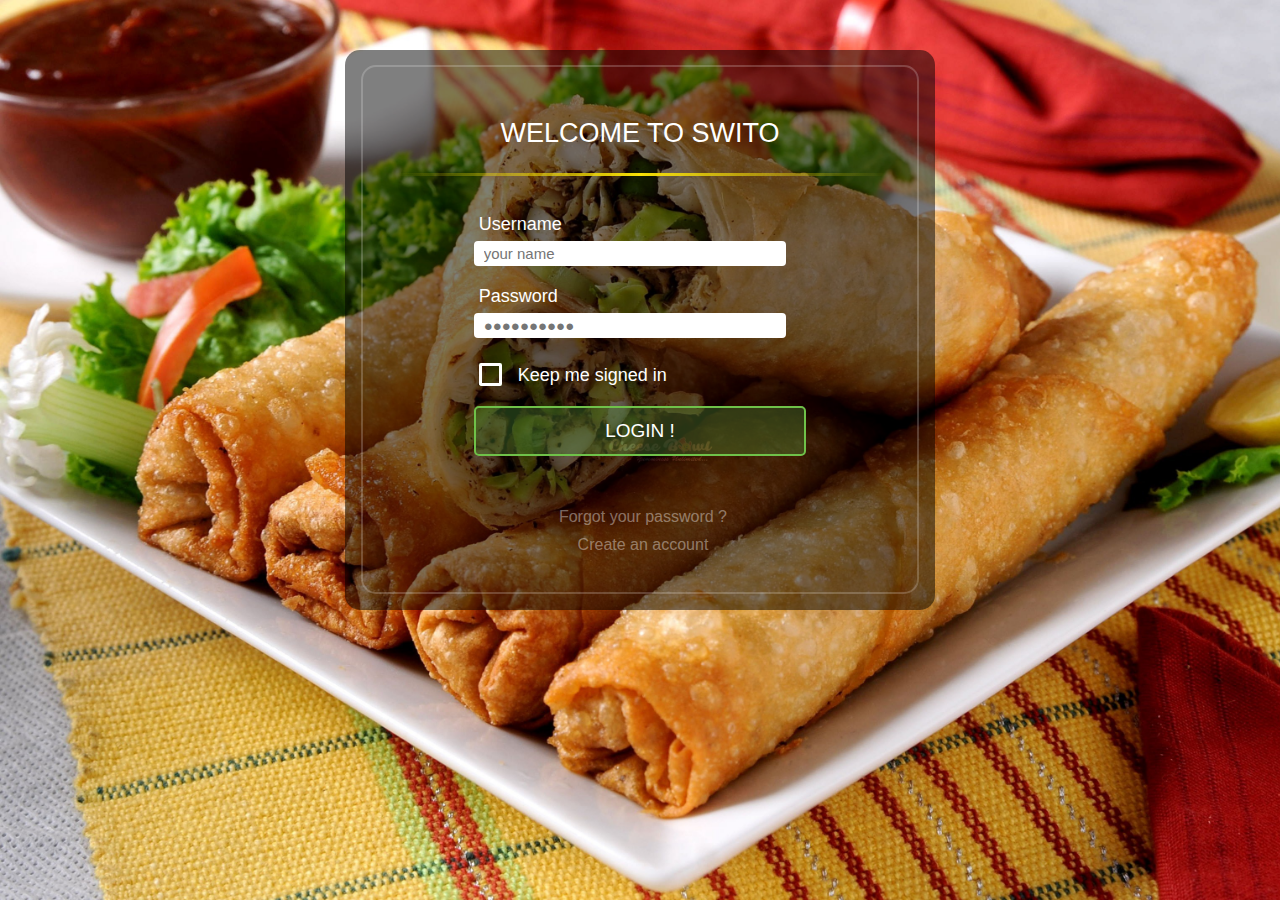
<file: login.html>
<html>
    <head>
        <style>
            body {
  font-family: 'Raleway', sans-serif;
  font-weight: 300;
  color:#fff;
  line-height:1.2;
  margin:0;
  background-image: url("assets/img/login/login.jpg");
  background-repeat:repeat;
  background-size:cover;
  font-size: 18px;
}
.info {
  margin-bottom:50px;
}
.info p {
  text-align:center;
  color: #fff;
  text-transform:none;
  font-weight:500;
  font-size:17px;
  margin-top:2px
}

.info i {
  color:red;
}
.clearfix {clear:both;}

textarea:focus, input:focus{
    outline: none;
}

h1 {
  text-align:center; 
  color: #fff;
  text-shadow: 1px 1px 0px #222;
  margin:50px 0px 0px 0px;
  font-size:32px;
  font-weight:500;
}
h2 {
  font-weight:300;
  font-size:27px;
  margin:0px;
  text-align:center;
  text-transform:uppercase;
  margin-top:50px;
  padding-bottom:15px;
}
a {
  text-decoration: inherit;
  color: inherit;
}

.container {
  width:560px;
  height:530px;
  margin:auto;
  display:block;
  background-color:rgba(0,0,0,0.5);
  border-radius:15px;
  padding:15px;
  margin-bottom:50px;
}
.login-form {
  position:relative;
  border:2px solid rgba(255,255,255,0.2);
  width:99%;
  height:99%;
  margin:auto;
  display:block;
  vertical-align:middle;
  border-radius:15px;
}
.login-form hr.to-right {
  width: 45%;
  position:absolute;
  right:30px;
  border: 0px none;
  height: 3px;
  background-image: linear-gradient(to left,transparent, #F9E206);
}
.login-form hr.to-left {
  width: 45%;
  position:absolute;
  left:30px;
  border: 0px none;
  height: 3px;
  background-image: linear-gradient(to right,transparent, #F9E206);
}

.container-login {
  width:60%;
  margin:auto;
  display:block;
  margin-top:30px;
}

label {
  width: 100%;
  display: inline-block;
  padding:0px 0px 5px 5px;
  margin-top: 20px;
  font-size:18px;
}
input {
  border: 0px none;
  width: 94%;
  border-radius: 4px;
  height: 25px;
  padding: 5px 3%;
  font-size:15px;
  font-family: inherit;
  color:#222;
}
button {
	width:100%;
	background-color:rgba(74,129,51,0.4);
	border:2px solid #6FC149;
	color:#fff;
	border-radius:5px;
	height:50px;
	text-transform:uppercase;
	font-size:19px;
	cursor:pointer;
	transition:all 0.3s;
}

.login-footer {
	margin-top:50px;
}
.login-footer a {
	font-size: 16px;
	margin:5px 0px;
	text-align:center;
	color:rgba(255,255,255,0.4);
	font-weight:400;
	line-height:1.4;
	display: block;
	transition:all 0.2s;
}
.login-footer a:hover {
	color:rgba(255,255,255,0.7);
}
.login-footer i {
	padding:0px 6px 0px 0px;
}

.check {
	padding: 20px 0px;
}
.check label {
    display:inline;
	margin-top:5px;
	position: relative;
	top: 5px;
}
.check p {
    display:inline;
	margin-left: 8px;
}
.checkbox {
    display: none;
}

.checkbox:checked + svg .path-moving {
    -webkit-transition: stroke .4s,stroke-dasharray .4s,stroke-dashoffset .4s cubic-bezier(.3,.8,.6,1.5);
    transition: stroke .4s,stroke-dasharray .4s,stroke-dashoffset .4s cubic-bezier(.3,.8,.6,1.5);
    stroke-dasharray: 25 90;
    stroke-dashoffset: 0;
}

.path-moving,
.path-back {
    fill: none;
    stroke: #64A546;
    stroke-width: 3px;
    stroke-linecap: round;
    stroke-linejoin: round;
}

.path-moving {
    -webkit-transition: stroke .4s,stroke-dasharray .4s,stroke-dashoffset .4s;
    transition: stroke .4s,stroke-dasharray .4s,stroke-dashoffset .4s;
    stroke: #ffffff;
    stroke-dasharray: 110;
    stroke-dashoffset: -32;
}
            </style>
    </head>
<body>
        
        <div class="info"><a href="#" target="_blank"><p>  <i class="fa fa-heart"></i>  </p></a></div>
        
        <div class="container">
          <div class="login-form">
              
              <h2>Welcome to Swito</h2>
              <hr class="to-right">
              <hr class="to-left">
              
                  <div class="container-login">
              
                      <label>Username</label>
                      <input type="text" placeholder="your name"></input>
                  
                      <label>Password</label>
                      <input type="text" placeholder="●●●●●●●●●●" ></input>	
                      
                      <div class="check">
                              <label>				
                                  <input id="check" type="checkbox" class="checkbox">
                                      <svg xmlns="http://www.w3.org/2000/svg" width="26px" height="23px">
                                          <path class="path-back"  d="M1.5,6.021V2.451C1.5,2.009,1.646,1.5,2.3,1.5h18.4c0.442,0,0.8,0.358,0.8,0.801v18.398c0,0.442-0.357,0.801-0.8,0.801H2.3c-0.442,0-0.8-0.358-0.8-0.801V6"/>
                                          <path class="path-moving" d="M24.192,3.813L11.818,16.188L1.5,6.021V2.451C1.5,2.009,1.646,1.5,2.3,1.5h18.4c0.442,0,0.8,0.358,0.8,0.801v18.398c0,0.442-0.357,0.801-0.8,0.801H2.3c-0.442,0-0.8-0.358-0.8-0.801V6"/>
                                      </svg>
                              </label>
                              <p>Keep me signed in</p>
                          </div>
                      
                      <button>Login !</button>
                      
                      <div class="login-footer">
                          <a href=""><i class="fa fa-exclamation-circle"></i> Forgot your password ?</a>
                          <a href="signup.html"><i class="fa fa-thumbs-up"></i> Create an account </a>
                      </div>
                  </div>
          
          </div>
        </div> 
          
      
       
      
      </body>
      
      </html>
</file>
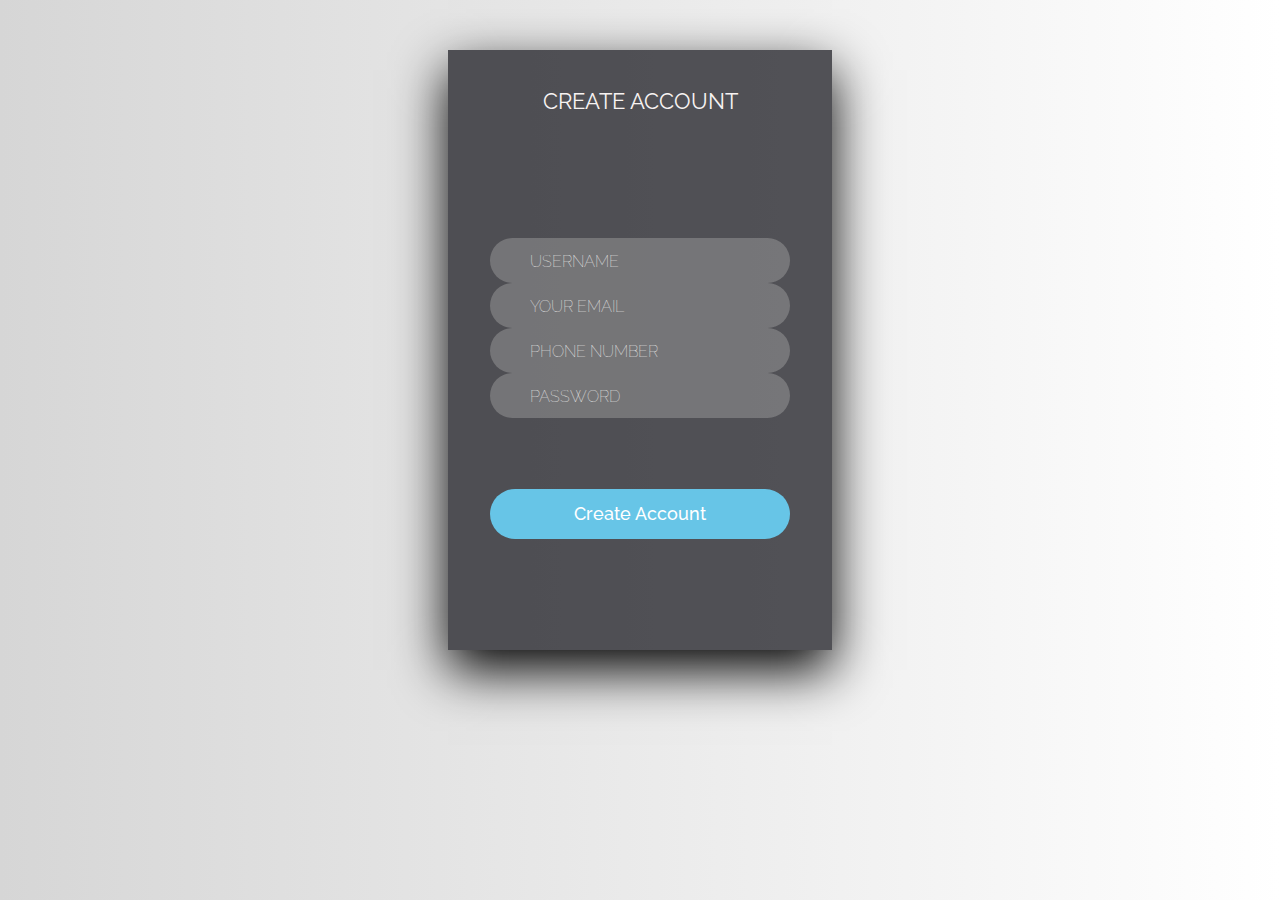
<file: signup.html>
<html>
    <head>
        <style>
            @import url('https://fonts.googleapis.com/css?family=Raleway:300,400,700');

*{
  margin: 0;
  padding: 0;
  outline: none;
  box-sizing: border-box;
  font-family: 'Raleway', sans-serif;
}

body{ 
  background: linear-gradient(to right, #d6d6d6,#ffffff);
  perspective: 600px;
}

.cont{
  position: relative;
  width: 28%;
  height: 600px;
  margin: 50px auto;
  transition: all 0.4s linear;
}

/* .cont:hover{
  transform: rotateX(45deg) rotateY(10deg) rotateZ(-60deg)
} */

.main-box{ 
  width: 100%;
  height: 100%;
  text-align: center;
  background-repeat: no-repeat;
  background-size: 100% 100%;
  background-image:  url('http://image.ibb.co/b4nBFk/pexels_photo1.jpg');
  box-shadow: 0px 20px 50px 0px #000000;
}

.create {
  position: relative;
  width: 100%;
  height: 100%;
  padding: 18px 15px;
  background: rgba(19, 20, 27, 0.72);
}

h2, .user, .email, .pass{ 
  display: block;
}

h2{ 
  text-align: center;
  color: #f7f3f2;
  font-weight: 400;
  font-size: 22px;
  margin-top: 20px;
  margin-bottom: 35%;
}

.user, .email, .pass{
  width: 85%;
  height: 45px;
  border: none;
  color: white;
  margin: auto;
  padding-left: 40px;
  font-size: 18px;
  font-weight: 500;
  border-radius: 25px;
  margin-bottom: 0;
  background: rgba(158, 158, 158, 0.49);
}

input::placeholder{
  color: #fff;
  font-size: 16px;
  font-weight: 100;
  transition: all 0.4s ease;
}

input:focus::placeholder{
  opacity:0;
}

.fa {
  color: #67c5e7;
  font-size: 20px;
  position: relative;
  left: -36%;
  top: 33px;
}

.login{
  color: #fff;
  cursor: pointer;
  width: 85%;
  height: 50px;
  border: none;
  font-size: 18px;
  font-weight: 500;
  margin-top: 20%;
  background: #67c5e7;
  border-radius: 25px;
  transition: background 0.4s ease;
}

button.login:hover {
  background: #2196F3;
}

@media only screen and (min-width : 280px) {
  .cont{ width: 90% }
}

@media only screen and (min-width : 480px) {
  .cont{ width: 60% }
}

@media only screen and (min-width : 768px) {
  .cont{ width: 40% }
}

@media only screen and (min-width : 992px) {
  .cont{ width: 30% }
}
            </style>
    </head>
    <body></body>
<div class="cont">
    <div class="main-box">
      <div class="create">
        <form action="">
          <h2>CREATE ACCOUNT</h2>
          <i class="fa fa-fw fa-user-o" aria-hidden="true"></i>
          <input type="text"
                 class="user"
                 placeholder="USERNAME"/>
  
          <i class="fa fa-fw fa-envelope-o" aria-hidden="true"></i>
          <input type="email"
                 class="email"
                 placeholder="YOUR EMAIL"/>
           <i class="fa fa-fw fa-envelope-o" aria-hidden="true"></i>
          <input type="email"
                 class="email"
                 placeholder="PHONE NUMBER"/>
  
          <i class="fa fa-fw fa-lock" aria-hidden="true"></i>
          <input type="password" 
                 class="pass"
                 placeholder="PASSWORD"/>
  
          <button                class="login">Create Account</button>
        </form>
      </div>
    </div> 
  </div>
  </html>
  <body>
  </html>
</file>
